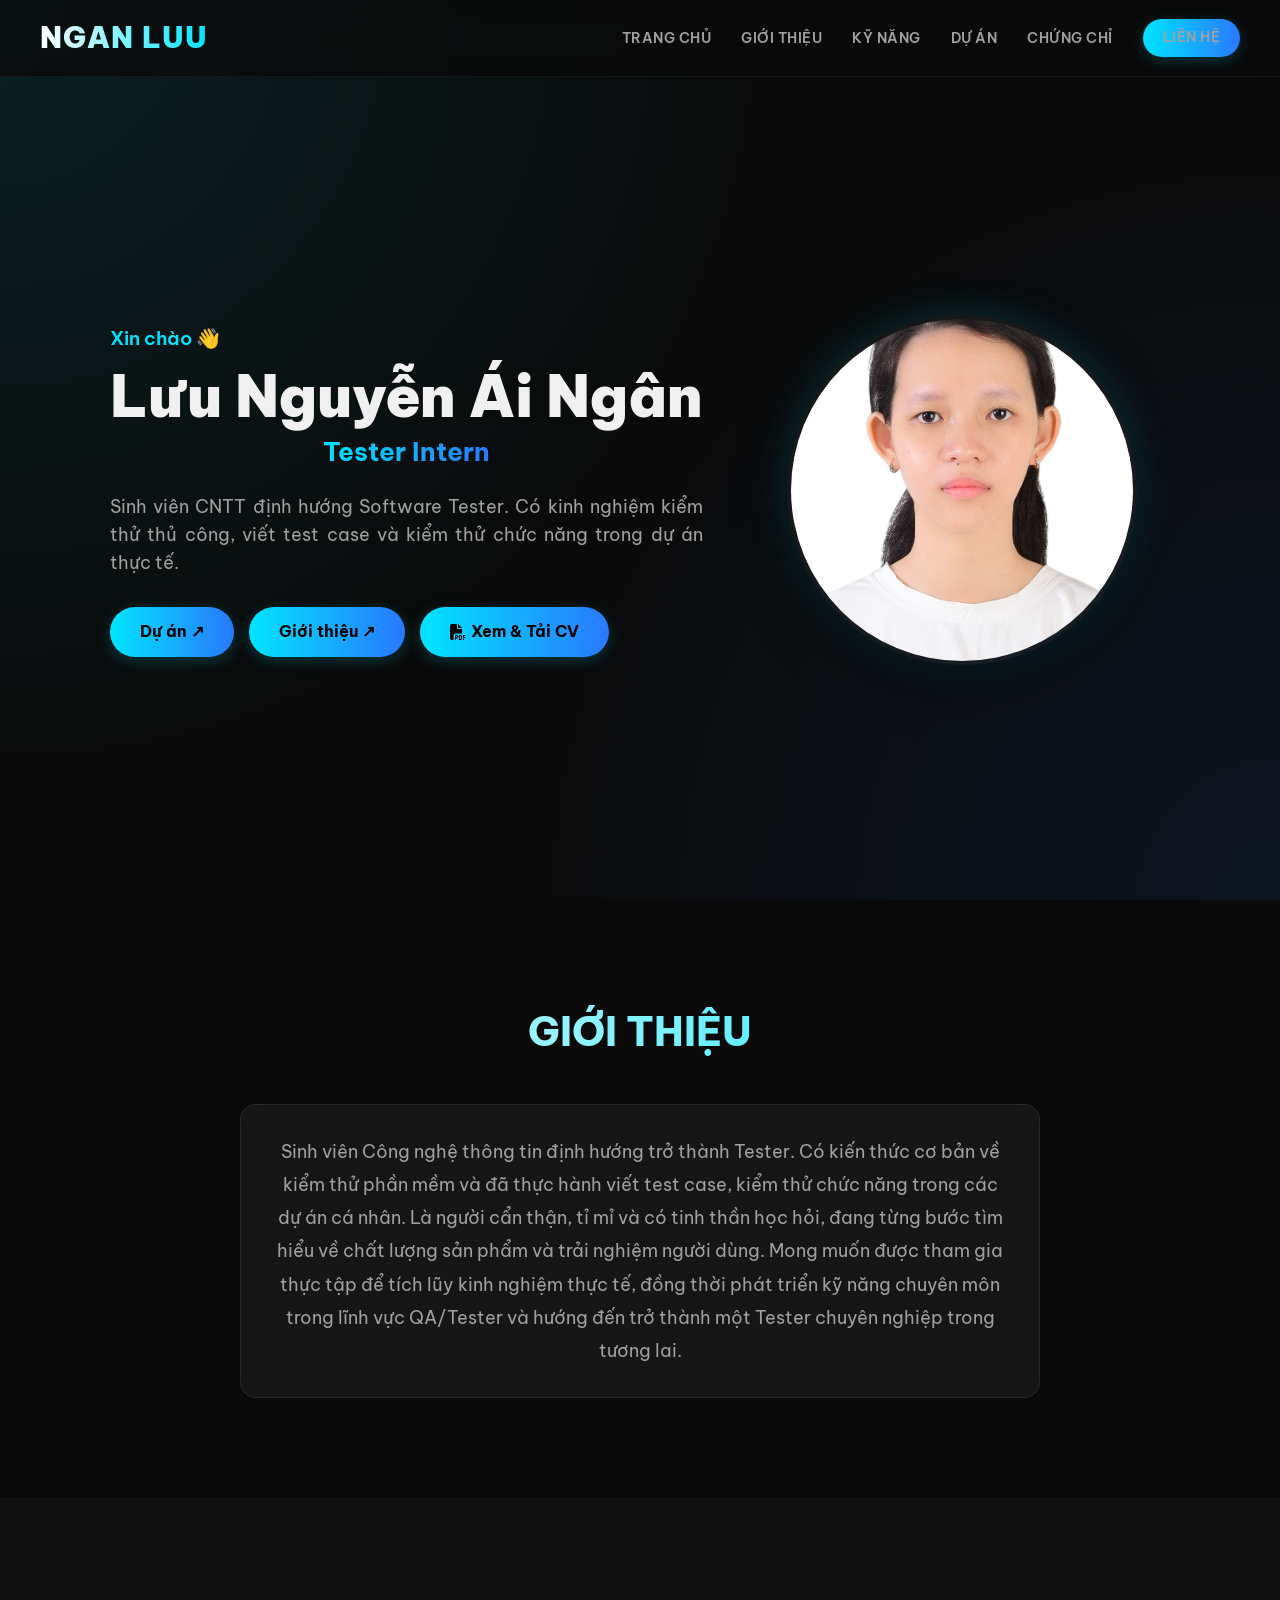
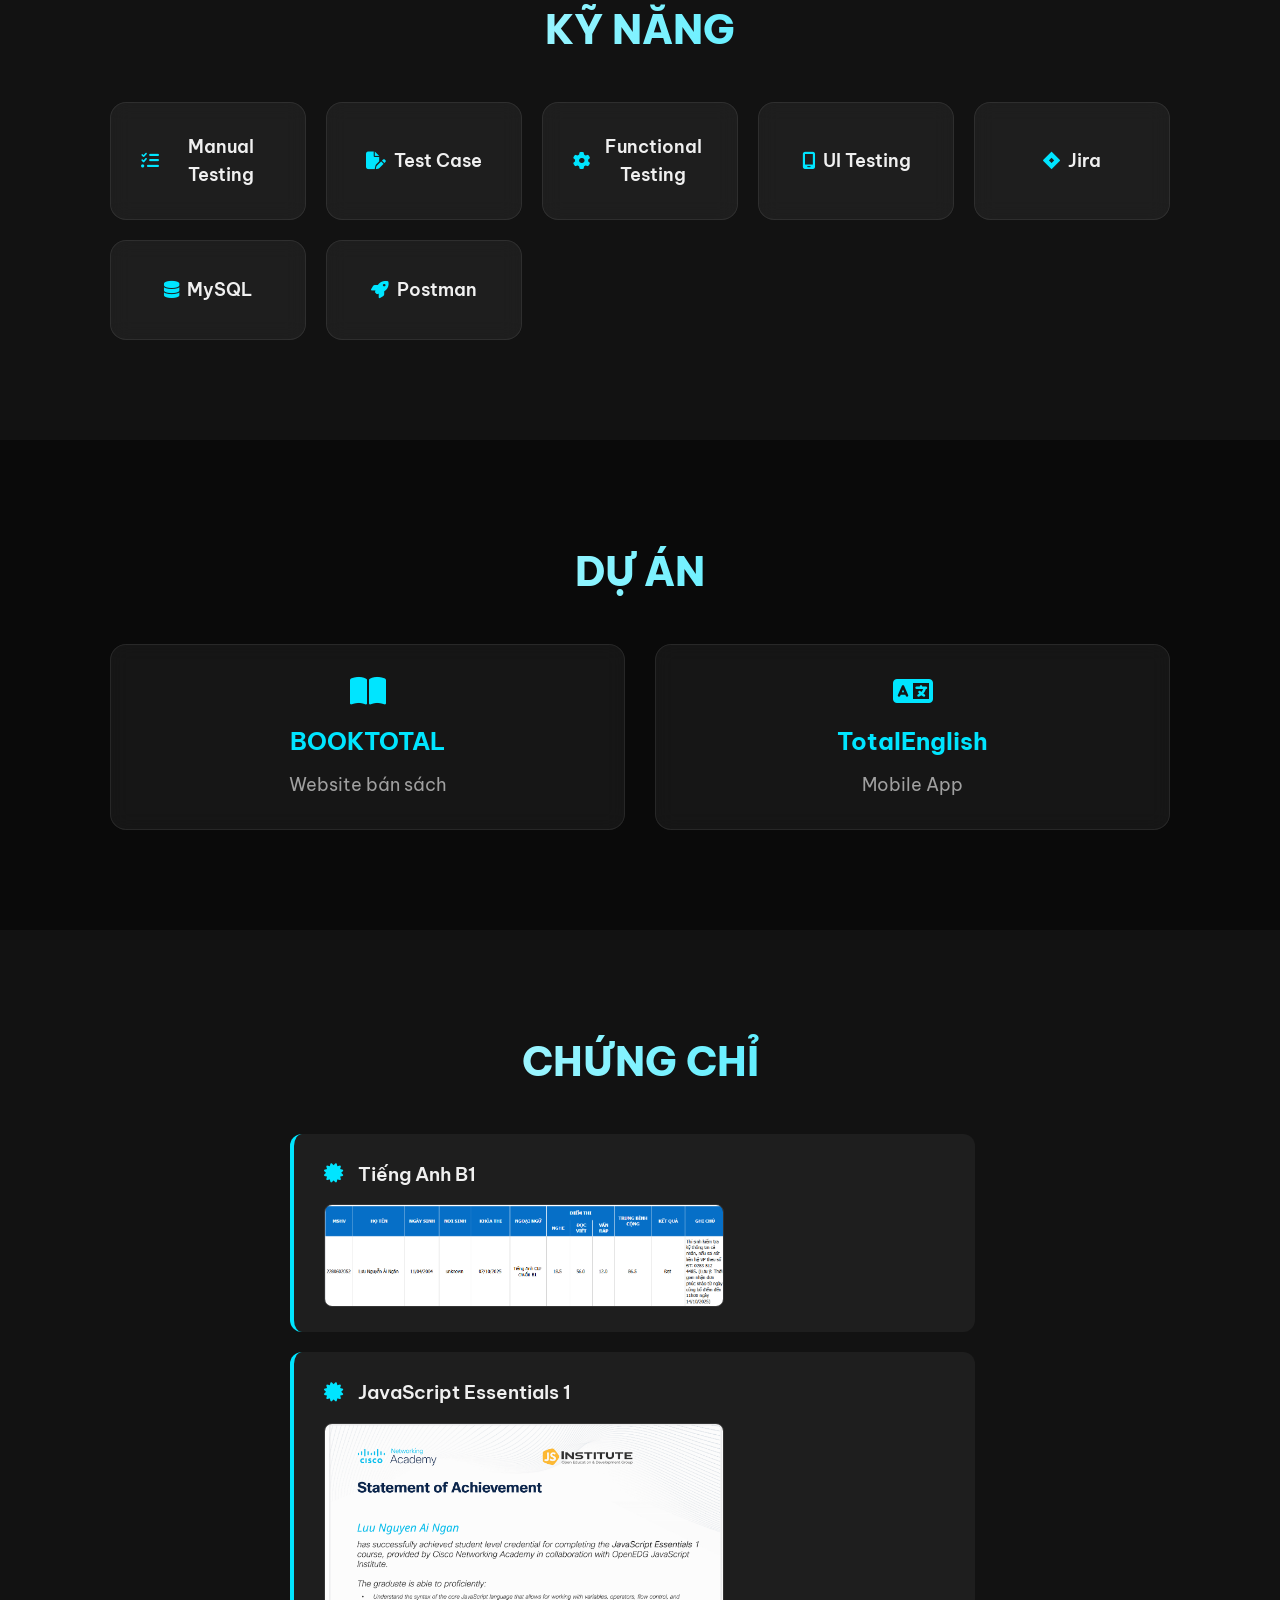
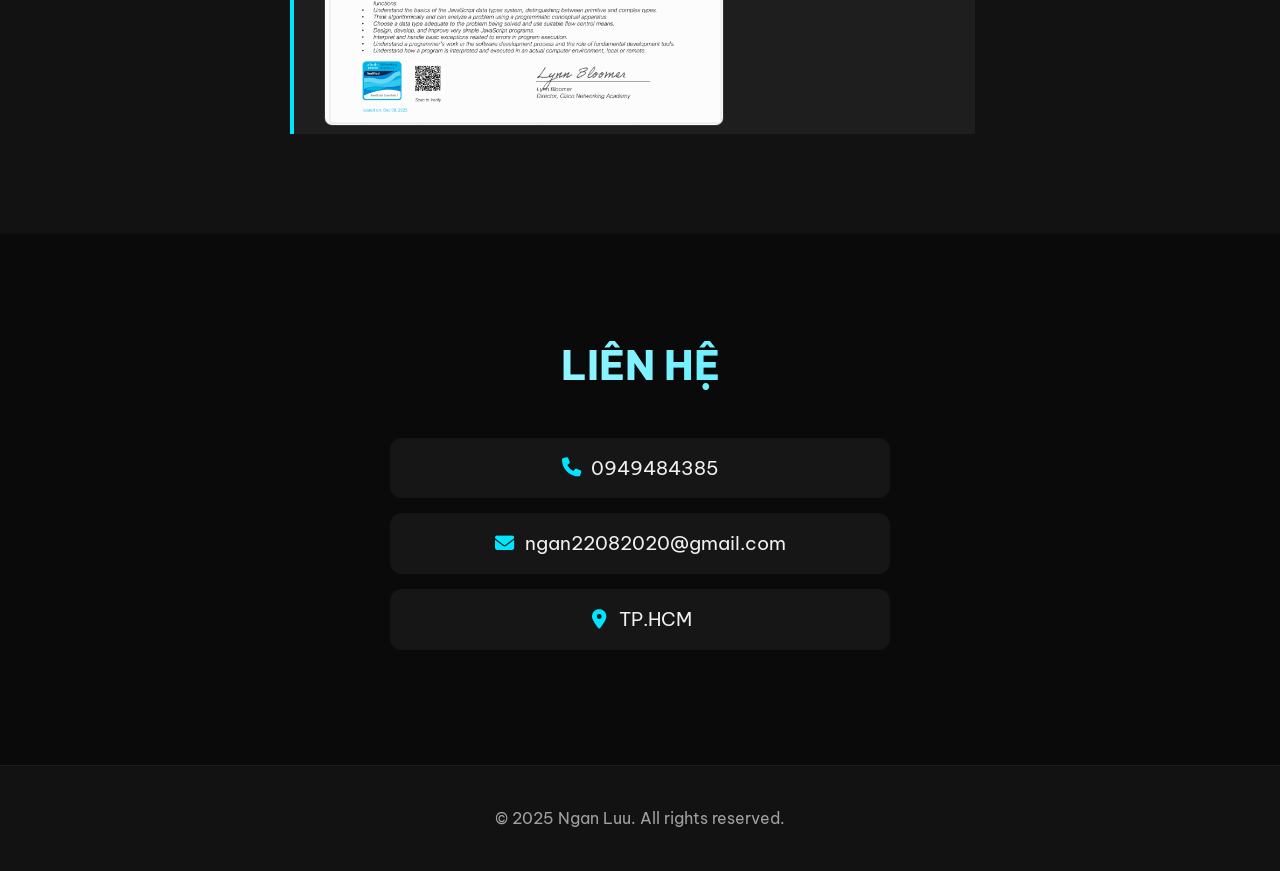
<file: index.html>
<!DOCTYPE html>
<html lang="vi">
<head>
    <meta charset="UTF-8">
    <meta name="viewport" content="width=device-width, initial-scale=1.0">
    <title>Ngân Lưu | Tester Portfolio</title>

    <link rel="stylesheet" href="style.css">
    <link rel="stylesheet" href="https://cdnjs.cloudflare.com/ajax/libs/font-awesome/6.7.2/css/all.min.css">
    <link href="https://fonts.googleapis.com/css2?family=Be+Vietnam+Pro:wght@300;400;600;700;800;900&display=swap" rel="stylesheet">
</head>

<body>

<!-- ================= NAVBAR ================= -->
<nav class="navbar">
    <div class="logo">NGAN LUU</div>
    <ul class="nav-links">
        <li><a href="#home">TRANG CHỦ</a></li>
        <li><a href="#about">GIỚI THIỆU</a></li>
        <li><a href="#skills">KỸ NĂNG</a></li>
        <li><a href="#projects">DỰ ÁN</a></li>
        <li><a href="#certificates">CHỨNG CHỈ</a></li>
        <li><a href="#contact" class="btn btn-primary" style="padding: 8px 20px; font-size: 0.85rem;">LIÊN HỆ</a></li>
    </ul>
</nav>

<!-- ================= HERO ================= -->
<section id="home" class="hero">
    <div class="container hero-container">

        <div class="hero-content">
            <span class="subtitle">Xin chào 👋</span>

            <div class="name-container">
                <h1 class="main-name">Lưu Nguyễn Ái Ngân</h1>
                <div class="accent-text">Tester Intern</div>
            </div>

            <p class="description">
                Sinh viên CNTT định hướng Software Tester. Có kinh nghiệm kiểm thử thủ công,
                viết test case và kiểm thử chức năng trong dự án thực tế.
            </p>

            <div class="hero-btns">
                <a href="#projects" class="btn btn-primary">Dự án ↗</a>
                <a href="#about" class="btn btn-primary">Giới thiệu ↗</a>
                <a href="CV.html" target="_blank" class="btn btn-primary"><i class="fa-solid fa-file-pdf" style="margin-right: 5px;"></i> Xem & Tải CV</a>
            </div>
        </div>

        <div class="hero-visual">
            <img src="img/avatar.png" class="hero-avatar" alt="Avatar">
        </div>

    </div>
</section>

<!-- ================= ABOUT ================= -->
<section id="about" class="section">
    <div class="container">
        <h2 class="section-title">GIỚI THIỆU</h2>

        <div class="about-content card">
            <p>
                Sinh viên Công nghệ thông tin định hướng trở thành Tester. Có kiến thức cơ bản về kiểm thử phần mềm và đã thực hành viết test case, kiểm thử chức năng trong các dự án cá nhân. Là người cẩn thận, tỉ mỉ và có tinh thần học hỏi, đang từng bước tìm hiểu về chất lượng sản phẩm và trải nghiệm người dùng. Mong muốn được tham gia thực tập để tích lũy kinh nghiệm thực tế, đồng thời phát triển kỹ năng chuyên môn trong lĩnh vực QA/Tester và hướng đến trở thành một Tester chuyên nghiệp trong tương lai.
            </p>
        </div>
    </div>
</section>

<!-- ================= SKILLS ================= -->
<section id="skills" class="section bg-dark">
    <div class="container">
        <h2 class="section-title">KỸ NĂNG</h2>

        <div class="skills-grid">
            <div class="skill-card"><i class="fa-solid fa-list-check" style="margin-right: 8px; color: var(--accent);"></i> Manual Testing</div>
            <div class="skill-card"><i class="fa-solid fa-file-pen" style="margin-right: 8px; color: var(--accent);"></i> Test Case</div>
            <div class="skill-card"><i class="fa-solid fa-gear" style="margin-right: 8px; color: var(--accent);"></i> Functional Testing</div>
            <div class="skill-card"><i class="fa-solid fa-mobile-screen" style="margin-right: 8px; color: var(--accent);"></i> UI Testing</div>
            <div class="skill-card"><i class="fa-brands fa-jira" style="margin-right: 8px; color: var(--accent);"></i> Jira</div>
            <div class="skill-card"><i class="fa-solid fa-database" style="margin-right: 8px; color: var(--accent);"></i> MySQL</div>
            <div class="skill-card"><i class="fa-solid fa-rocket" style="margin-right: 8px; color: var(--accent);"></i> Postman</div>
        </div>
    </div>
</section>

<!-- ================= PROJECTS ================= -->
<section id="projects" class="section">
    <div class="container">
        <h2 class="section-title">DỰ ÁN</h2>

        <div class="projects-grid">

            <!-- PROJECT 1 -->
            <div class="project-card" onclick="openProject('book')">
                <i class="fa-solid fa-book-open" style="font-size: 2rem; color: var(--accent); margin-bottom: 15px;"></i>
                <h3>BOOKTOTAL</h3>
                <p>Website bán sách</p>
            </div>

            <!-- PROJECT 2 -->
            <div class="project-card" onclick="openProject('english')">
                <i class="fa-solid fa-language" style="font-size: 2rem; color: var(--accent); margin-bottom: 15px;"></i>
                <h3>TotalEnglish</h3>
                <p>Mobile App</p>
            </div>

        </div>
    </div>
</section>

<!-- ================= PROJECT MODAL ================= -->
<div id="project-modal" class="modal">
    <div class="modal-content">
        <span class="close" onclick="closeProject()">&times;</span>
        <div id="modal-body"></div>
    </div>
</div>

<!-- ================= IMAGE VIEWER MODAL ================= -->
<div id="image-viewer-modal" class="image-viewer-modal">
    <span class="close-viewer" onclick="closeImageViewer()">&times;</span>
    <img class="image-viewer-content" id="viewer-img">
</div>

<!-- ================= CERTIFICATES ================= -->
<section id="certificates" class="section bg-dark">
    <div class="container">
        <h2 class="section-title">CHỨNG CHỈ</h2>

        <div class="cert-container">
            <ul class="cert-list">
                <li>
                    <div class="cert-header">
                        <i class="fa-solid fa-certificate" style="color: var(--accent); margin-right: 15px; font-size: 1.2rem;"></i> Tiếng Anh B1
                    </div>
                    <img src="img/enng.png" alt="Tiếng Anh B1" class="cert-img" onclick="openImageViewer(this.src)">
                </li>
                <li>
                    <div class="cert-header">
                        <i class="fa-solid fa-certificate" style="color: var(--accent); margin-right: 15px; font-size: 1.2rem;"></i> JavaScript Essentials 1
                    </div>
                    <img src="img/java1.png" alt="JavaScript Essentials 1" class="cert-img" onclick="openImageViewer(this.src)">
                </li>
                <li>
                    <div class="cert-header">
                        <i class="fa-solid fa-certificate" style="color: var(--accent); margin-right: 15px; font-size: 1.2rem;"></i> JavaScript Essentials 2
                    </div>
                    <img src="img/java2.png" alt="JavaScript Essentials 2" class="cert-img" onclick="openImageViewer(this.src)">
                </li>
                <li>
                    <div class="cert-header">
                        <i class="fa-solid fa-certificate" style="color: var(--accent); margin-right: 15px; font-size: 1.2rem;"></i> Networking Basics
                    </div>
                    <img src="img/net.png" alt="Networking Basics" class="cert-img" onclick="openImageViewer(this.src)">
                </li>
                <li>
                    <div class="cert-header">
                        <i class="fa-solid fa-certificate" style="color: var(--accent); margin-right: 15px; font-size: 1.2rem;"></i> Kỹ năng Giao tiếp và Làm việc nhóm
                    </div>
                    <img src="img/kynangnoi.png" alt="Kỹ năng Giao tiếp" class="cert-img" onclick="openImageViewer(this.src)">
                </li>
            </ul>
        </div>
    </div>
</section>

<!-- ================= CONTACT ================= -->
<section id="contact" class="section">
    <div class="container">
        <h2 class="section-title">LIÊN HỆ</h2>

        <div class="contact-info">
            <p><i class="fa-solid fa-phone" style="color: var(--accent); width: 20px;"></i> 0949484385</p>
            <p><i class="fa-solid fa-envelope" style="color: var(--accent); width: 20px;"></i> ngan22082020@gmail.com</p>
            <p><i class="fa-solid fa-location-dot" style="color: var(--accent); width: 20px;"></i> TP.HCM</p>
        </div>
    </div>
</section>

<!-- ================= FOOTER ================= -->
<footer class="footer">
    <p>© 2025 Ngan Luu. All rights reserved.</p>
</footer>

<script src="script.js"></script>
</body>
</html>
</file>
<file: style.css>
/* ================= ROOT ================= */
:root {
    --bg-main: #0a0a0a;
    --bg-secondary: #121212;
    --bg-card: rgba(255, 255, 255, 0.05);

    --text-main: #f0f0f0;
    --text-dim: #a0a0a0;

    --accent: #00e5ff;
    --accent-2: #2979ff;
    --accent-glow: rgba(0, 229, 255, 0.5);

    --radius: 16px;
    --space: 100px;

    --font-main: 'Be Vietnam Pro', sans-serif;
}

/* ================= RESET ================= */
* {
    margin: 0;
    padding: 0;
    box-sizing: border-box;
}

html {
    scroll-behavior: smooth;
}

body {
    font-family: var(--font-main);
    background: var(--bg-main);
    color: var(--text-main);
    line-height: 1.6;
    overflow-x: hidden;
}

/* ================= LAYOUT ================= */
.container {
    max-width: 1100px;
    margin: auto;
    padding: 0 20px;
}

.section {
    padding: var(--space) 0;
}

.section-title {
    font-size: 2.5rem;
    font-weight: 800;
    margin-bottom: 40px;
    text-align: center;
    background: linear-gradient(to right, #fff, var(--accent));
    -webkit-background-clip: text;
    -webkit-text-fill-color: transparent;
}

/* ================= NAVBAR ================= */
.navbar {
    position: fixed;
    top: 0;
    width: 100%;
    padding: 15px 40px;
    display: flex;
    justify-content: space-between;
    align-items: center;
    background: rgba(10, 10, 10, 0.8);
    backdrop-filter: blur(12px);
    border-bottom: 1px solid rgba(255, 255, 255, 0.05);
    z-index: 1000;
}

.logo {
    font-size: 1.8rem;
    font-weight: 900;
    letter-spacing: 1px;
    background: linear-gradient(to right, #ffffff, var(--accent));
    -webkit-background-clip: text;
    -webkit-text-fill-color: transparent;
}

.nav-links {
    display: flex;
    gap: 30px;
    list-style: none;
    align-items: center;
}

.nav-links a {
    text-decoration: none;
    font-size: 0.9rem;
    font-weight: 600;
    color: var(--text-dim);
    transition: 0.3s ease;
    text-transform: uppercase;
    letter-spacing: 0.5px;
}

.nav-links a:hover {
    color: var(--accent);
}

/* ================= BUTTON ================= */
.btn {
    padding: 12px 30px;
    border-radius: 50px;
    font-weight: 700;
    text-decoration: none;
    display: inline-flex;
    align-items: center;
    justify-content: center;
    transition: 0.3s ease;
    cursor: pointer;
    font-size: 1rem;
}

.btn-primary {
    background: linear-gradient(90deg, var(--accent), var(--accent-2));
    color: #000;
    border: none;
    box-shadow: 0 4px 15px rgba(0, 229, 255, 0.2);
}

.btn-secondary {
    border: 2px solid var(--accent);
    color: var(--accent);
    background: transparent;
}

.btn:hover {
    transform: translateY(-3px);
    box-shadow: 0 8px 20px var(--accent-glow);
}

/* ================= HERO ================= */
.hero {
    min-height: 100vh;
    display: flex;
    align-items: center;
    justify-content: center;
    padding-top: 80px;
    background: radial-gradient(circle at top left, rgba(0, 229, 255, 0.1), transparent 50%),
                radial-gradient(circle at bottom right, rgba(41, 121, 255, 0.1), transparent 50%);
}

.hero-container {
    display: grid;
    grid-template-columns: 1fr 1fr;
    gap: 50px;
    align-items: center;
}

.hero-content {
    animation: fadeInLeft 1s ease-out;
}

.subtitle {
    font-size: 1.2rem;
    color: var(--accent);
    font-weight: 600;
    display: block;
    margin-bottom: 10px;
}

.name-container {
    margin-bottom: 20px;
    display: flex;
    flex-direction: column;
    align-items: flex-start;
}

.main-name {
    font-size: clamp(2.5rem, 4.5vw, 4rem);
    font-weight: 900;
    line-height: 1.1;
    display: inline-block;
    white-space: nowrap;
}

.accent-text {
    display: block;
    font-size: clamp(1.2rem, 2vw, 1.8rem);
    font-weight: 700;
    margin-top: 5px;
    background: linear-gradient(90deg, var(--accent), var(--accent-2));
    -webkit-background-clip: text;
    -webkit-text-fill-color: transparent;
    text-align: center;
    width: fit-content;
    align-self: center; /* Canh giữa so với tên */
}

/* Căn chỉnh lại đoạn mô tả bên dưới */
.description {
    font-size: 1.1rem;
    margin: 20px 0 30px;
    color: var(--text-dim);
    max-width: 100%; /* Bỏ giới hạn chiều rộng để trải đều ra */
    text-align: justify; /* Căn đều 2 bên (Justify) cho đẹp */
}

.hero-btns {
    display: flex;
    gap: 15px;
    flex-wrap: wrap;
}

/* ================= AVATAR ================= */
.hero-visual {
    display: flex;
    justify-content: center;
    animation: fadeInRight 1s ease-out;
}

.hero-avatar {
    width: 350px;
    height: 350px;
    border-radius: 50%;
    object-fit: cover;
    border: 4px solid var(--bg-card);
    box-shadow: 0 20px 50px rgba(0,0,0,0.5), 0 0 40px rgba(0, 229, 255, 0.2);
    transition: 0.5s ease;
}

.hero-avatar:hover {
    transform: scale(1.03) rotate(2deg);
    box-shadow: 0 20px 50px rgba(0,0,0,0.5), 0 0 60px rgba(0, 229, 255, 0.4);
}

/* ================= ABOUT ================= */
.about-content {
    text-align: center;
    max-width: 800px;
    margin: 0 auto;
    font-size: 1.15rem;
    color: var(--text-dim);
    line-height: 1.8;
}

.about-content p {
    margin-bottom: 0;
}

/* ================= CARD BASE ================= */
.card,
.skill-card,
.project-card {
    background: var(--bg-card);
    border: 1px solid rgba(255,255,255,0.08);
    border-radius: var(--radius);
    padding: 30px;
    transition: 0.3s ease;
    backdrop-filter: blur(10px);
}

.card:hover,
.skill-card:hover,
.project-card:hover {
    transform: translateY(-8px);
    border-color: var(--accent);
    box-shadow: 0 10px 30px rgba(0,0,0,0.5);
}

/* ================= SKILLS ================= */
.bg-dark {
    background: var(--bg-secondary);
}

.skills-grid {
    display: grid;
    grid-template-columns: repeat(auto-fit, minmax(180px, 1fr));
    gap: 20px;
    text-align: center;
}

.skill-card {
    font-weight: 600;
    font-size: 1.1rem;
    display: flex;
    align-items: center;
    justify-content: center;
    min-height: 100px;
}

/* ================= PROJECT ================= */
.projects-grid {
    display: grid;
    grid-template-columns: repeat(auto-fit, minmax(300px, 1fr));
    gap: 30px;
}

.project-card {
    cursor: pointer;
    text-align: center;
    position: relative;
    overflow: hidden;
}

.project-card h3 {
    font-size: 1.5rem;
    margin-bottom: 10px;
    color: var(--accent);
}

.project-card p {
    color: var(--text-dim);
    font-size: 1.1rem;
}

/* ================= MODAL CHUNG ================= */
.modal, .image-viewer-modal {
    display: none;
    position: fixed;
    inset: 0;
    background: rgba(0, 0, 0, 0.85);
    backdrop-filter: blur(8px);
    justify-content: center;
    align-items: center;
    z-index: 9999;
}

/* ================= PROJECT MODAL ================= */
.modal {
    padding: 20px;
}

.modal-content {
    background: #1a1a1a;
    border-radius: var(--radius);
    width: 100%;
    max-width: 800px;
    max-height: 90vh;
    border: 1px solid rgba(255, 255, 255, 0.1);
    animation: zoomIn 0.3s ease;
    position: relative;
    overflow-y: auto;
}

/* Tùy chỉnh thanh cuộn cho Modal */
.modal-content::-webkit-scrollbar {
    width: 8px;
}

.modal-content::-webkit-scrollbar-track {
    background: rgba(0, 0, 0, 0.2);
    border-radius: 10px;
}

.modal-content::-webkit-scrollbar-thumb {
    background: rgba(0, 229, 255, 0.3);
    border-radius: 10px;
}

.modal-content::-webkit-scrollbar-thumb:hover {
    background: rgba(0, 229, 255, 0.6);
}

.modal-project-content {
    display: flex;
    flex-direction: column;
}

.modal-img {
    width: 100%;
    height: 300px;
    object-fit: cover;
    border-bottom: 2px solid var(--accent);
    cursor: pointer;
}

.modal-text {
    padding: 30px;
}

.modal-text h2 {
    color: var(--accent);
    margin-bottom: 5px;
    font-size: 1.8rem;
}

.modal-desc {
    color: var(--text-main);
    font-size: 1.2rem;
    font-weight: 600;
    margin-bottom: 20px;
    padding-bottom: 15px;
    border-bottom: 1px solid rgba(255,255,255,0.1);
}

.modal-details p {
    color: var(--text-dim);
    margin-bottom: 15px;
    line-height: 1.6;
}

.modal-details ul {
    list-style: none;
    padding-left: 0;
}

.modal-details ul li {
    margin-bottom: 12px;
    font-size: 1.05rem;
    display: flex;
    align-items: flex-start;
    gap: 10px;
    color: var(--text-dim);
}

.modal-details ul li i {
    margin-top: 5px;
}

/* ================= GALLERY TRONG MODAL ================= */
.gallery-title {
    margin-top: 30px;
    margin-bottom: 15px;
    color: var(--text-main);
    font-size: 1.3rem;
    border-left: 4px solid var(--accent);
    padding-left: 10px;
}

.modal-gallery {
    display: grid;
    grid-template-columns: repeat(2, 1fr);
    gap: 15px;
}

.modal-gallery img {
    width: 100%;
    height: 150px;
    object-fit: cover;
    border-radius: 8px;
    border: 1px solid rgba(255,255,255,0.1);
    transition: 0.3s;
    cursor: pointer;
}

.modal-gallery img:hover {
    transform: scale(1.02);
    border-color: var(--accent);
    box-shadow: 0 5px 15px rgba(0, 0, 0, 0.5);
}

.close {
    position: sticky;
    position: absolute;
    top: 15px;
    right: 25px;
    font-size: 32px;
    cursor: pointer;
    color: #fff;
    background: rgba(0,0,0,0.5);
    width: 40px;
    height: 40px;
    border-radius: 50%;
    display: flex;
    align-items: center;
    justify-content: center;
    transition: 0.3s;
    z-index: 10;
    backdrop-filter: blur(5px);
}

.close:hover {
    background: #ff4d4d;
    color: #fff;
}

/* ================= IMAGE VIEWER (FULLSCREEN IMG) ================= */
.image-viewer-modal {
    padding: 0;
    z-index: 10000; /* Nằm trên cả project modal */
    background: rgba(0, 0, 0, 0.95);
    backdrop-filter: blur(10px);
}

.image-viewer-content {
    margin: auto;
    display: block;
    max-width: 90%;
    max-height: 90vh;
    border-radius: 8px;
    box-shadow: 0 0 30px rgba(0,0,0,0.8);
    animation: zoomIn 0.3s ease;
    object-fit: contain;
}

.close-viewer {
    position: absolute;
    top: 20px;
    right: 30px;
    color: #f1f1f1;
    font-size: 40px;
    font-weight: bold;
    transition: 0.3s;
    cursor: pointer;
    z-index: 10001;
}

.close-viewer:hover,
.close-viewer:focus {
    color: #ff4d4d;
    text-decoration: none;
    cursor: pointer;
}


/* ================= CERT ================= */
.cert-container {
    max-width: 700px;
    margin: 0 auto;
    max-height: 600px; /* Giới hạn chiều cao */
    overflow-y: auto; /* Cho phép cuộn dọc */
    padding-right: 15px; /* Để chừa chỗ cho thanh cuộn */
}

/* Tùy chỉnh thanh cuộn cho Chứng chỉ */
.cert-container::-webkit-scrollbar {
    width: 6px;
}

.cert-container::-webkit-scrollbar-track {
    background: rgba(0, 0, 0, 0.2);
    border-radius: 10px;
}

.cert-container::-webkit-scrollbar-thumb {
    background: rgba(0, 229, 255, 0.2);
    border-radius: 10px;
}

.cert-container::-webkit-scrollbar-thumb:hover {
    background: rgba(0, 229, 255, 0.5);
}

.cert-list {
    list-style: none;
}

.cert-list li {
    background: var(--bg-card);
    margin-bottom: 20px;
    padding: 25px 30px;
    border-radius: 12px;
    border-left: 4px solid var(--accent);
    transition: 0.3s;
    display: flex;
    flex-direction: column;
    gap: 15px;
}

.cert-list li:hover {
    transform: translateX(10px);
    background: rgba(255, 255, 255, 0.1);
    box-shadow: 0 10px 20px rgba(0,0,0,0.3);
}

.cert-header {
    font-size: 1.2rem;
    font-weight: 600;
    display: flex;
    align-items: center;
}

.cert-img {
    width: 100%;
    max-width: 400px;
    border-radius: 8px;
    border: 1px solid rgba(255, 255, 255, 0.1);
    cursor: pointer;
    transition: 0.3s;
}

.cert-img:hover {
    border-color: var(--accent);
    transform: scale(1.02);
}

/* ================= CONTACT ================= */
.contact-info {
    text-align: center;
    font-size: 1.2rem;
    max-width: 500px;
    margin: 0 auto;
}

.contact-info p {
    margin-bottom: 15px;
    display: flex;
    align-items: center;
    justify-content: center;
    gap: 10px;
    background: var(--bg-card);
    padding: 15px;
    border-radius: 12px;
    transition: 0.3s;
}

.contact-info p:hover {
    background: rgba(255, 255, 255, 0.1);
    transform: translateY(-3px);
}

/* ================= FOOTER ================= */
.footer {
    text-align: center;
    padding: 40px 0;
    background: var(--bg-secondary);
    border-top: 1px solid rgba(255, 255, 255, 0.05);
    color: var(--text-dim);
}

/* ================= ANIMATIONS ================= */
@keyframes fadeInLeft {
    from { opacity: 0; transform: translateX(-40px); }
    to { opacity: 1; transform: translateX(0); }
}

@keyframes fadeInRight {
    from { opacity: 0; transform: translateX(40px); }
    to { opacity: 1; transform: translateX(0); }
}

@keyframes zoomIn {
    from { opacity: 0; transform: scale(0.9); }
    to { opacity: 1; transform: scale(1); }
}

/* ================= RESPONSIVE ================= */
@media (max-width: 768px) {
    .navbar {
        padding: 15px 20px;
    }

    .nav-links {
        display: none;
    }

    .hero-container {
        grid-template-columns: 1fr;
        text-align: center;
        gap: 30px;
    }

    /* Ở mobile ta cho nội dung chữ canh giữa lại */
    .hero-content .name-container {
        align-items: center;
    }

    .main-name {
        white-space: normal; /* Cho rớt dòng nếu màn hình quá hẹp */
        font-size: 2.5rem;
    }

    .description {
        margin: 20px auto;
        text-align: justify; /* Căn đều chữ trên cả điện thoại */
    }

    .hero-btns {
        justify-content: center;
    }

    .hero-avatar {
        width: 250px;
        height: 250px;
    }

    .section-title {
        font-size: 2rem;
    }

    .modal-img {
        height: 200px;
    }

    .modal-text {
        padding: 20px;
    }

    .modal-gallery {
        grid-template-columns: 1fr;
    }

    .image-viewer-content {
        max-width: 95%;
    }
}
</file>
